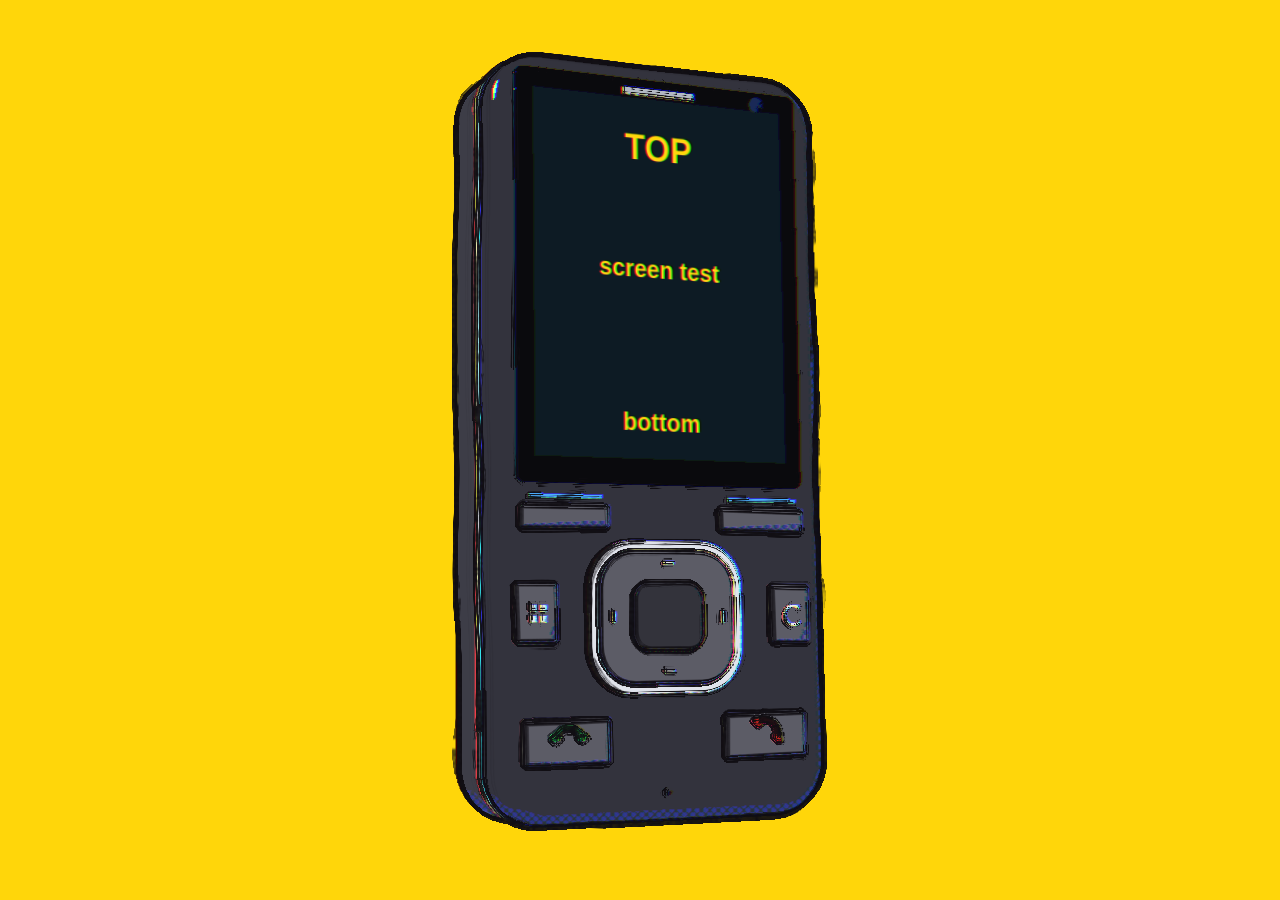
<file: web/site/dev/phone.html>
<!doctype html>
<!-- Developer sandbox: the 3D phone alone. Open http://localhost:8000/dev/phone.html -->
<html lang="en">
<head>
  <meta charset="utf-8">
  <meta name="viewport" content="width=device-width, initial-scale=1">
  <title>Phone sandbox</title>
  <script type="importmap">
    { "imports": { "three": "../vendor/three/three.module.min.js", "three/addons/": "../vendor/three/addons/" } }
  </script>
  <style>
    html, body { margin: 0; height: 100%; background: #FFD60A; }
    #stage { position: fixed; inset: 0; }
  </style>
</head>
<body>
  <div id="stage"></div>
  <script type="module">
    import { createPhone } from "../js/phone3d.js";
    const phone = await createPhone(document.querySelector("#stage"), { model: "../assets/models/phone.glb" });
    // test pattern for the screen, so its orientation is easy to check
    const c = phone.screenCanvas, g = c.getContext("2d");
    g.fillStyle = "#0d1b24"; g.fillRect(0, 0, c.width, c.height);
    g.fillStyle = "#FFD60A"; g.font = "bold 64px sans-serif"; g.textAlign = "center";
    g.fillText("TOP", c.width / 2, 110);
    g.font = "bold 44px sans-serif"; g.fillText("screen test", c.width / 2, c.height / 2);
    g.fillText("bottom", c.width / 2, c.height - 50);
    phone.refreshScreen();
    window.phone = phone;
  </script>
</body>
</html>
</file>
